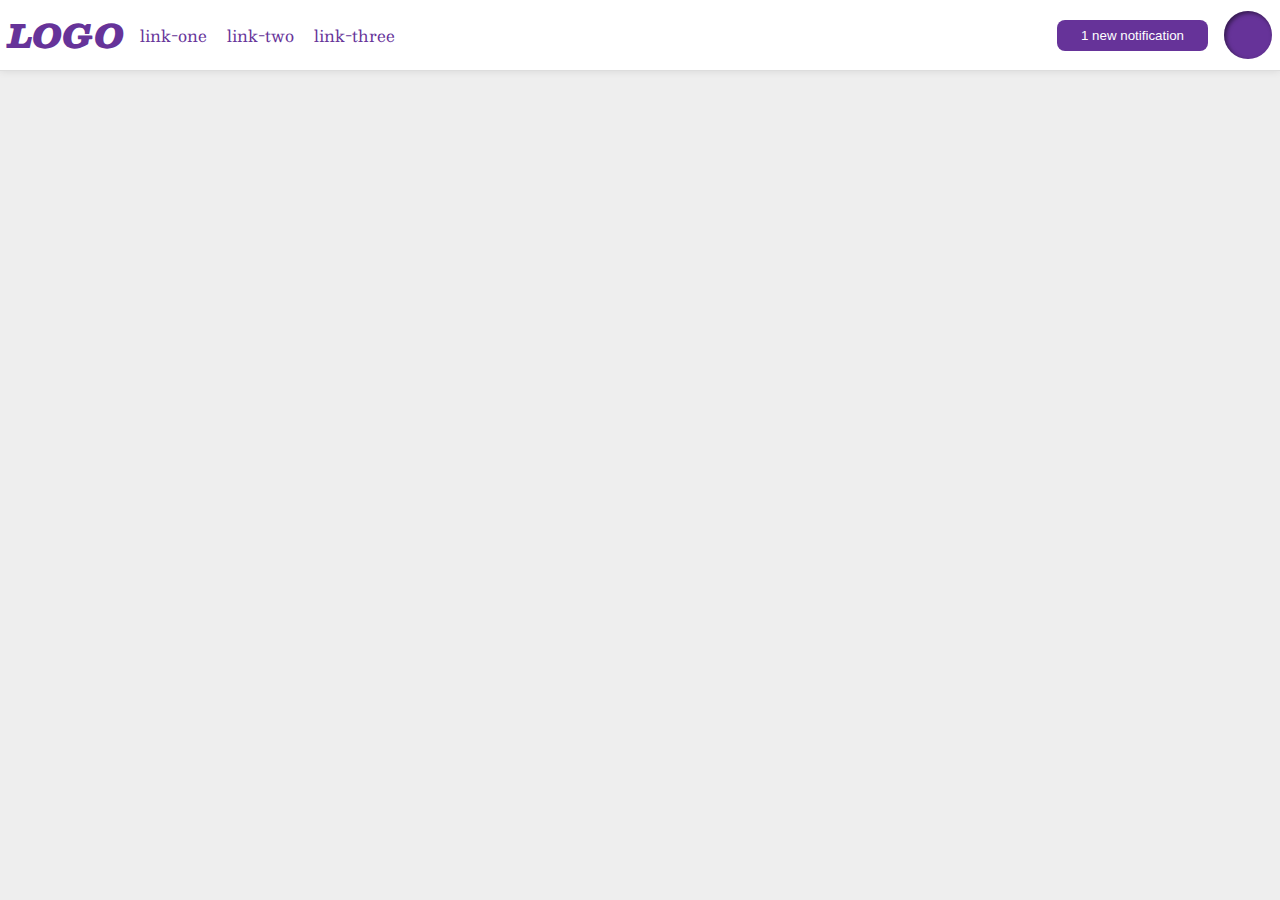
<file: flex/03-flex-header-2/index.html>
<!DOCTYPE html>
<html lang="en">
<head>
  <meta charset="UTF-8">
  <meta http-equiv="X-UA-Compatible" content="IE=edge">
  <meta name="viewport" content="width=device-width, initial-scale=1.0">
  <title>Flex Header 2</title>
  <link rel="stylesheet" href="style.css">
</head>
<body>
  <div class="header">

    <div class="left">
      <div class="logo">
            LOGO
          </div>
          <ul class="links">
            <li><a href="google.com">link-one</a></li>
            <li><a href="google.com">link-two</a></li>
            <li><a href="google.com">link-three</a></li>
          </ul>
    </div>
   

    <div class="right">
       <button class="notifications">
      1 new notification
        </button>
      <div class="profile-image"></div>
    </div>

  </div>
</body>
</html>
</file>
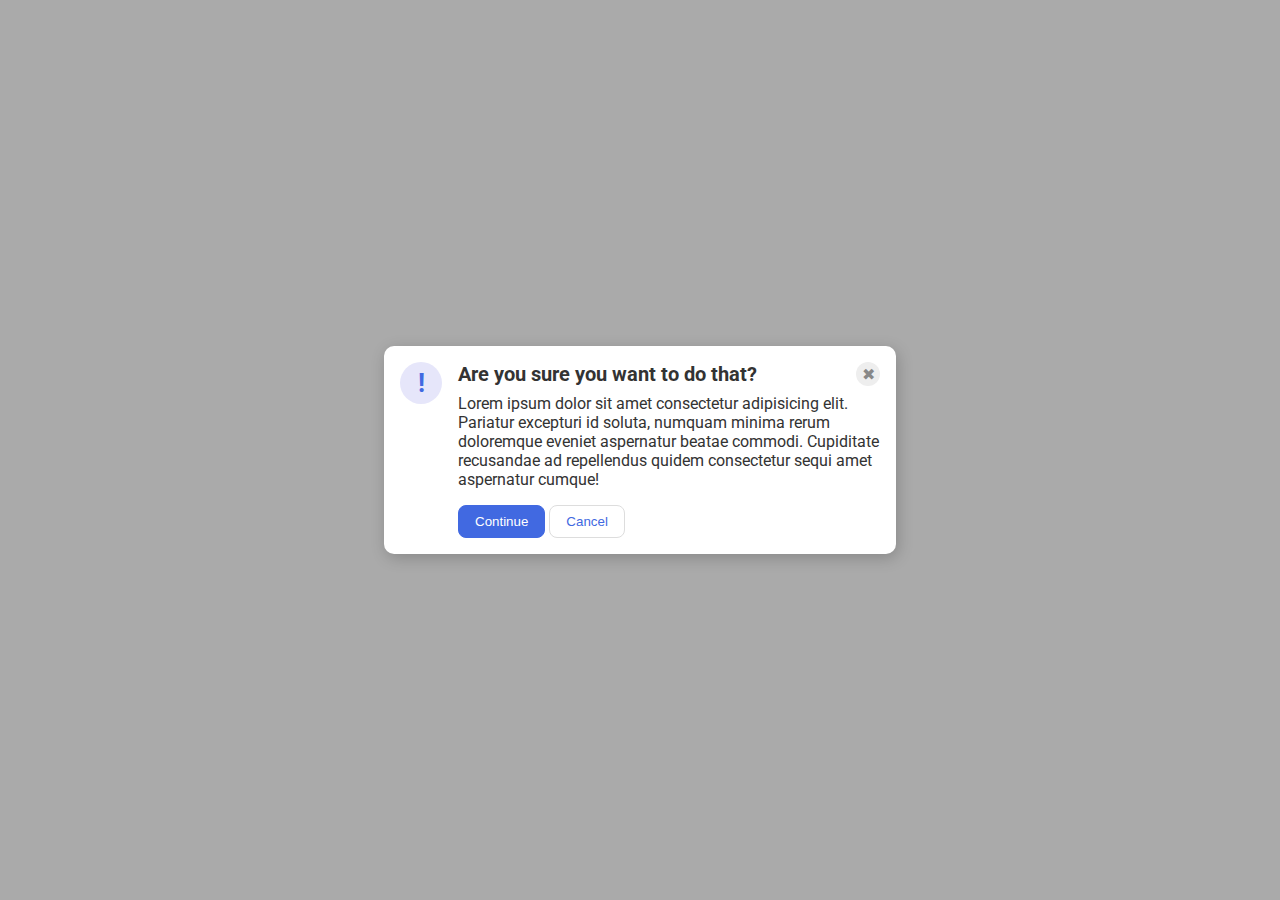
<file: flex/05-flex-modal/index.html>
<!DOCTYPE html>
<html lang="en">
<head>
  <meta charset="UTF-8">
  <meta http-equiv="X-UA-Compatible" content="IE=edge">
  <meta name="viewport" content="width=device-width, initial-scale=1.0">
  <link rel="stylesheet" href="style.css">
  <title>Modal</title>
</head>
<body>
  <div class="modal">

    <div class="icon">!</div>

    <div class="section">

        <div class="header">Are you sure you want to do that?
          <div class="close-button">✖</div> 
        </div>
         
      <div class="text">Lorem ipsum dolor sit amet consectetur adipisicing elit. Pariatur excepturi id soluta, numquam minima rerum doloremque eveniet aspernatur beatae commodi. Cupiditate recusandae ad repellendus quidem consectetur sequi amet aspernatur cumque!</div>

      <button class="continue">Continue</button>
      <button class="cancel">Cancel</button>
      
    </div>


  </div>
</body>
</html>
</file>
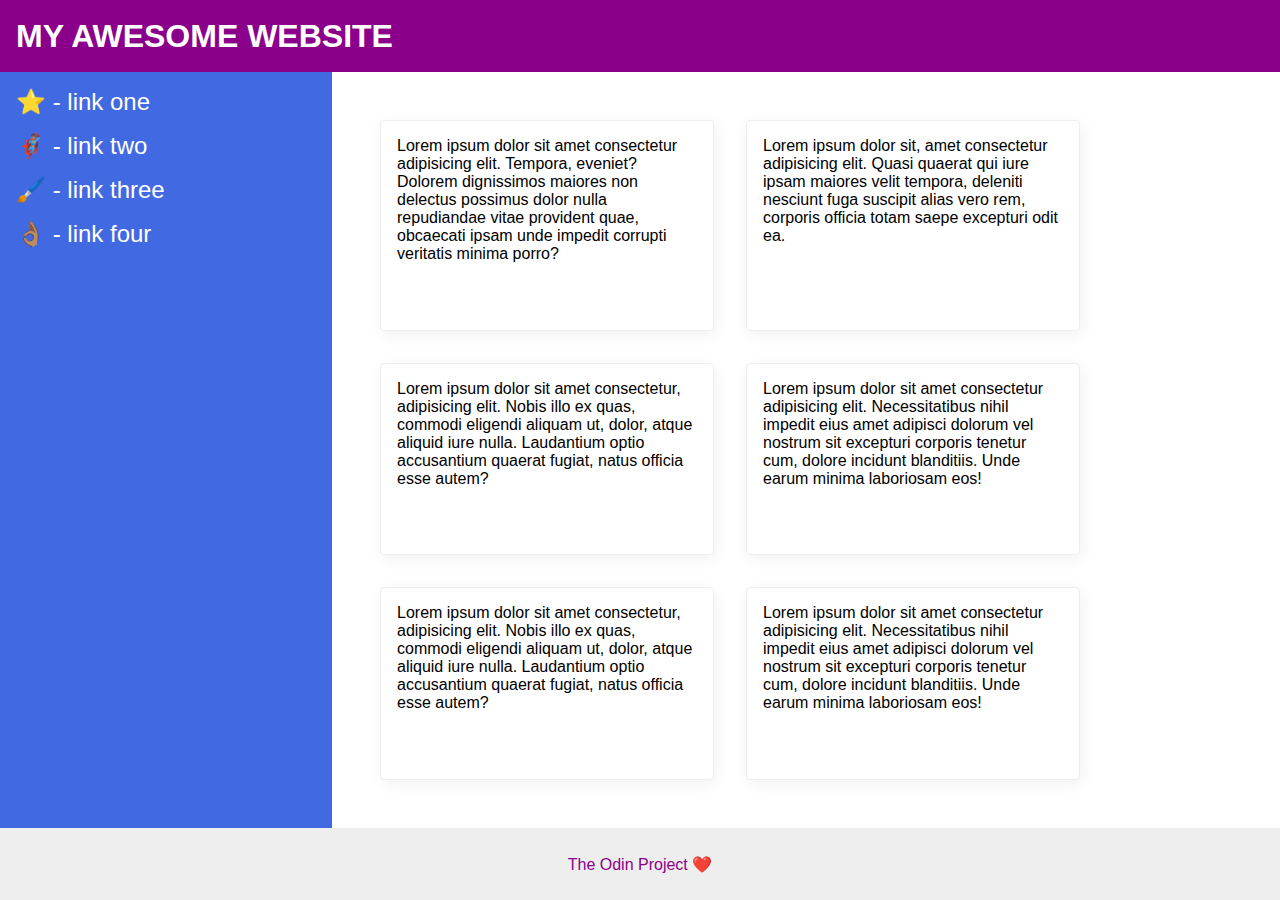
<file: flex/07-flex-layout-2/index.html>
<!DOCTYPE html>
<html lang="en">
<head>
  <meta charset="UTF-8">
  <meta http-equiv="X-UA-Compatible" content="IE=edge">
  <meta name="viewport" content="width=device-width, initial-scale=1.0">
  <title>The Holy Grail</title>
  <link rel="stylesheet" href="style.css">
</head>
<body>
  <div class="header">
    MY AWESOME WEBSITE
  </div>
  
  <div class="main">
      <div class="sidebar">
        <ul>
          <li><a href="google.com">⭐ - link one</a></li>
          <li><a href="google.com">🦸🏽‍♂️ - link two</a></li>
          <li><a href="google.com">🖌️ - link three</a></li>
          <li><a href="google.com">👌🏽 - link four</a></li>
        </ul>
      </div>

    <div class="content">
      <div class="card">Lorem ipsum dolor sit amet consectetur adipisicing elit. Tempora, eveniet? Dolorem dignissimos maiores non delectus possimus dolor nulla repudiandae vitae provident quae, obcaecati ipsam unde impedit corrupti veritatis minima porro?</div>
      <div class="card">Lorem ipsum dolor sit, amet consectetur adipisicing elit. Quasi quaerat qui iure ipsam maiores velit tempora, deleniti nesciunt fuga suscipit alias vero rem, corporis officia totam saepe excepturi odit ea.</div>
      <div class="card">Lorem ipsum dolor sit amet consectetur, adipisicing elit. Nobis illo ex quas, commodi eligendi aliquam ut, dolor, atque aliquid iure nulla. Laudantium optio accusantium quaerat fugiat, natus officia esse autem?</div>
      <div class="card">Lorem ipsum dolor sit amet consectetur adipisicing elit. Necessitatibus nihil impedit eius amet adipisci dolorum vel nostrum sit excepturi corporis tenetur cum, dolore incidunt blanditiis. Unde earum minima laboriosam eos!</div>
      <div class="card">Lorem ipsum dolor sit amet consectetur, adipisicing elit. Nobis illo ex quas, commodi eligendi aliquam ut, dolor, atque aliquid iure nulla. Laudantium optio accusantium quaerat fugiat, natus officia esse autem?</div>
      <div class="card">Lorem ipsum dolor sit amet consectetur adipisicing elit. Necessitatibus nihil impedit eius amet adipisci dolorum vel nostrum sit excepturi corporis tenetur cum, dolore incidunt blanditiis. Unde earum minima laboriosam eos!</div>
    </div>
    
  </div>

  <div class="footer">
    The Odin Project ❤️
  </div>
</body>
</html>
</file>
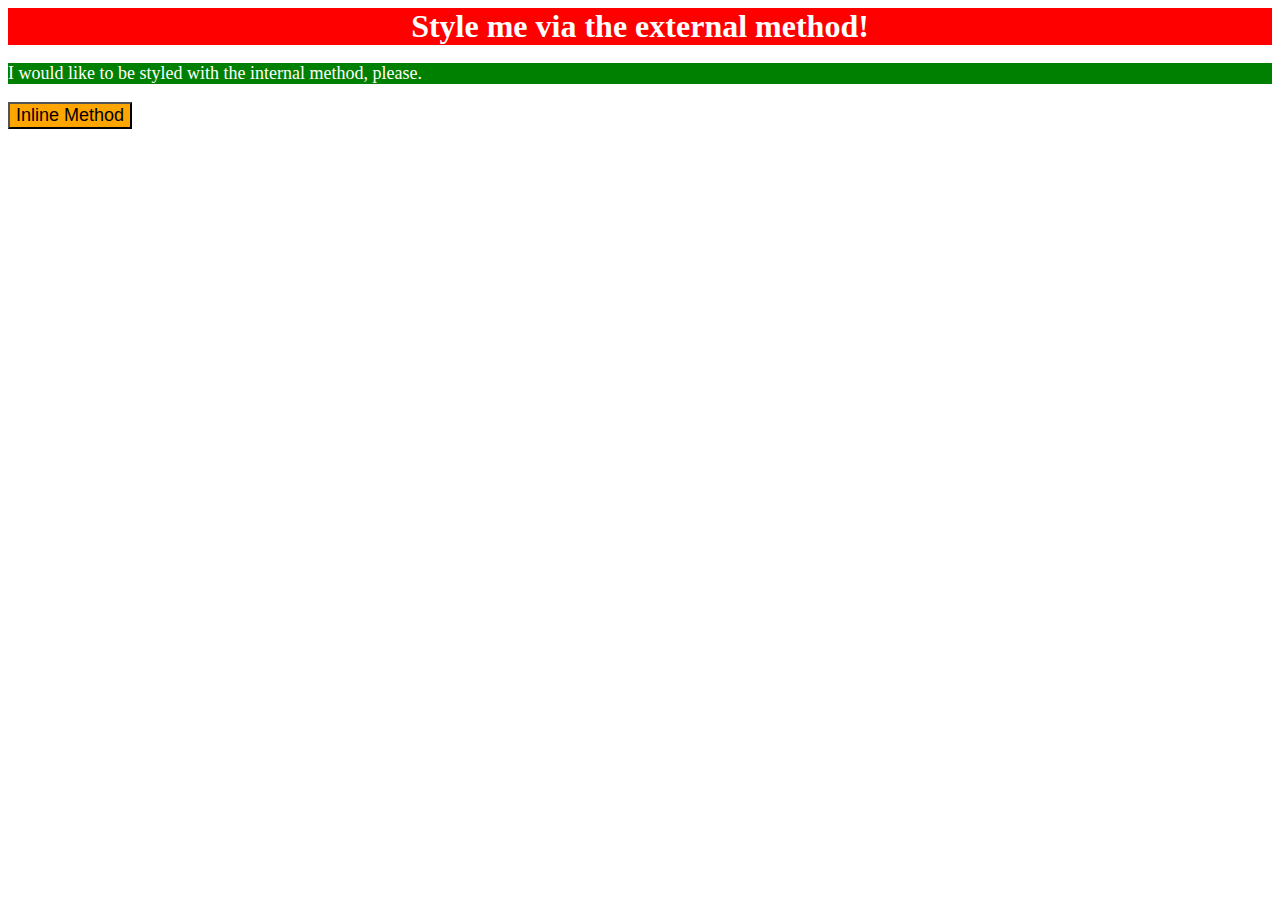
<file: foundations/01-css-methods/index.html>
<!DOCTYPE html>
<html lang="en">
  <head>
    <meta charset="UTF-8">
    <meta http-equiv="X-UA-Compatible" content="IE=edge">
    <meta name="viewport" content="width=device-width, initial-scale=1.0">

    <link rel="stylesheet" href="./style.css">

    <title>Methods for Adding CSS</title>

    <style>
      p {
        background-color: green;
        color: white;
        font-size: 18px;
      }
    </style>
  </head>
  <body>
    <div>Style me via the external method!</div>
    <p>I would like to be styled with the internal method, please.</p>
    <button style="background-color: orange; font-size: 18px;">Inline Method</button>
  </body>
</html>
</file>
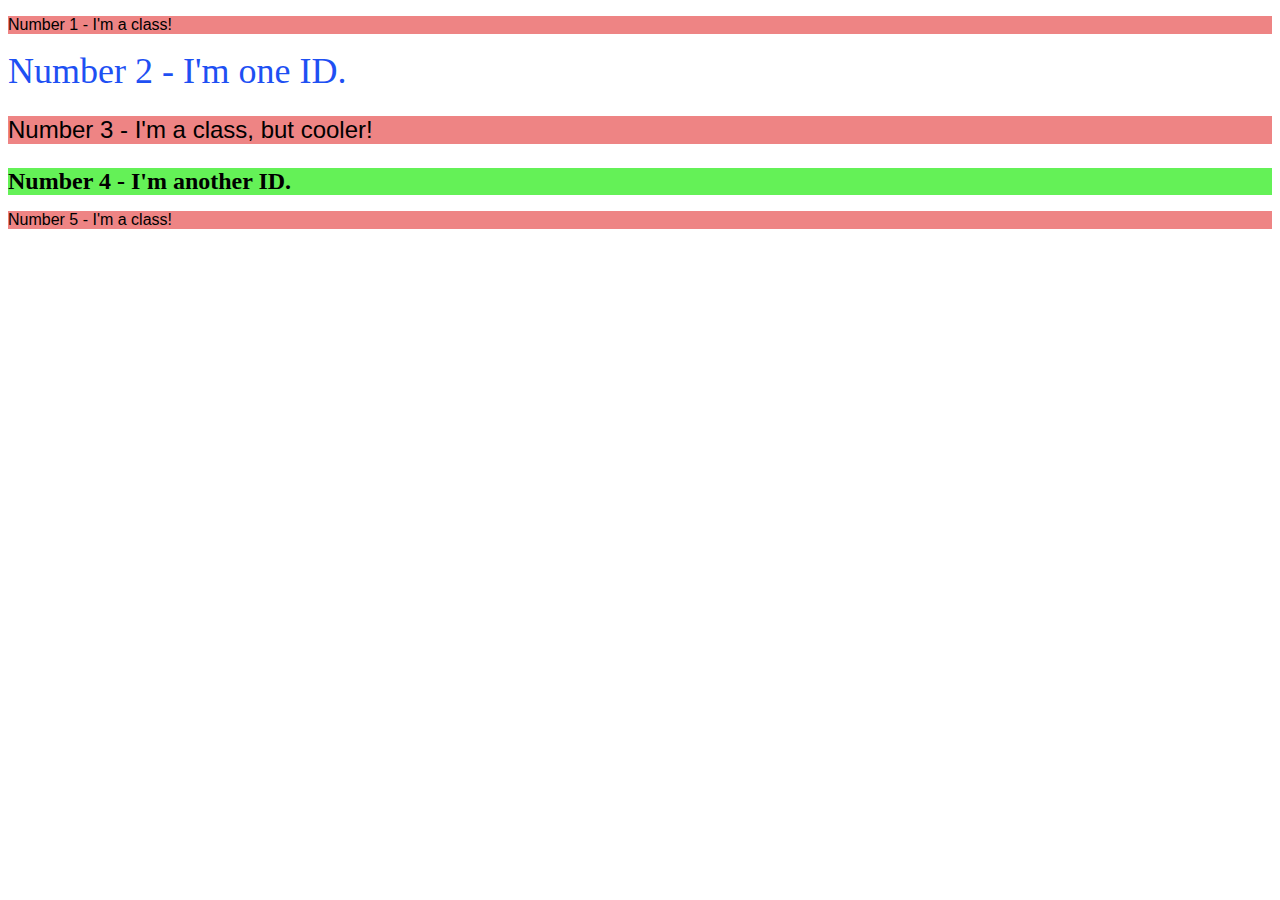
<file: foundations/02-class-id-selectors/index.html>
<!DOCTYPE html>
<html lang="en">
  <head>
    <meta charset="UTF-8">
    <meta http-equiv="X-UA-Compatible" content="IE=edge">
    <meta name="viewport" content="width=device-width, initial-scale=1.0">
    <title>Class and ID Selectors</title>
    <link rel="stylesheet" href="style.css">
  </head>
  <body>
    <p class="oddNumbers">Number 1 - I'm a class!</p>
    <div id="numTwo">Number 2 - I'm one ID.</div>
    <p class="oddNumbers" id="numThree">Number 3 - I'm a class, but cooler!</p>
    <div id="numFour">Number 4 - I'm another ID.</div>
    <p class="oddNumbers">Number 5 - I'm a class!</p>
  </body>
</html>
</file>
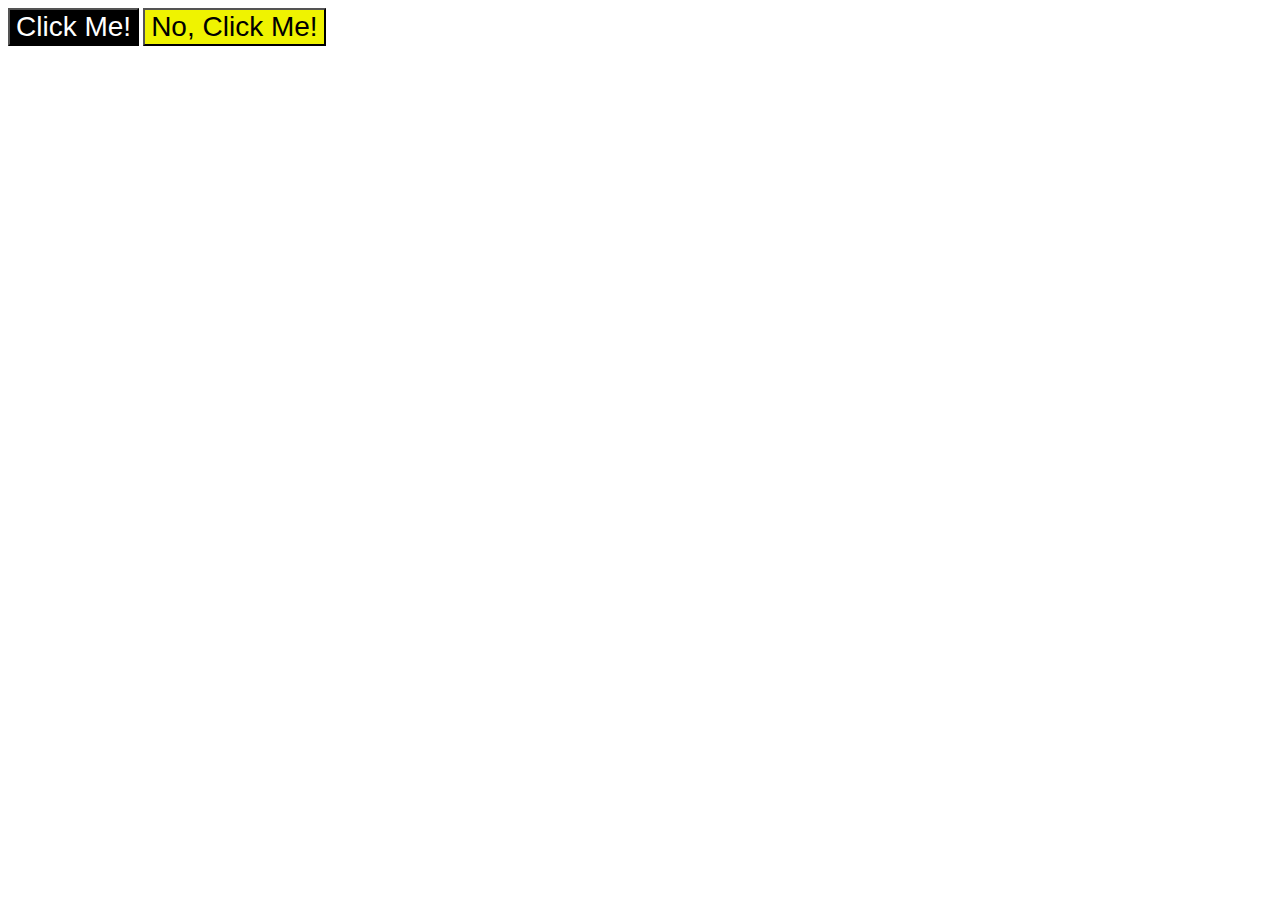
<file: foundations/03-grouping-selectors/index.html>
<!DOCTYPE html>
<html lang="en">
<head>
  <meta charset="UTF-8">
  <meta http-equiv="X-UA-Compatible" content="IE=edge">
  <meta name="viewport" content="width=device-width, initial-scale=1.0">
  <title>Grouping Selectors</title>
  <link rel="stylesheet" href="style.css">
</head>
<body>
  <button class="one">Click Me!</button>
  <button class="two">No, Click Me!</button>
</body>
</html>
</file>
<file: flex/03-flex-header-2/style.css>
/* this is some magical font-importing.  
you'll learn about it later. */
@import url('https://fonts.googleapis.com/css2?family=Besley:ital,wght@0,400;1,900&display=swap');

body {
  margin: 0;
  background: #eee;
  font-family: Besley, serif;
}

.header {
  background: white;
  border-bottom: 1px solid #ddd;
  box-shadow: 0 0 8px rgba(0,0,0,.1);
  display: flex;
  padding: 8px;
  justify-content: space-between;
  align-items: center;
}

.profile-image {
  background: rebeccapurple;
  box-shadow: inset 2px 2px 4px rgba(0,0,0,.5);
  border-radius: 50%;
  width: 48px;
  height:  48px;
}

.logo {
  color: rebeccapurple;
  font-size: 32px;
  font-weight: 900;
  font-style: italic;
}

button {
  border: none;
  border-radius: 8px;
  background: rebeccapurple;
  color: white;
  padding: 8px 24px;
}

a {
  /* this removes the line under our links */
  text-decoration: none;
  color: rebeccapurple;
}

ul {
  list-style-type: none;
  display: flex;
  margin: 0;
  padding: 0;
  gap: 16px;
}

.links {
  display: flex;
  gap: 20px;
}

.left, .right {
  display: flex;
  align-items: center;
  gap: 16px;
}
</file>
<file: flex/05-flex-modal/style.css>
@import url('https://fonts.googleapis.com/css2?family=Roboto:wght@400;700&display=swap');

html, body {
  height: 100%;
}

body {
  font-family: Roboto, sans-serif;
  margin: 0;
  background: #aaa;
  color: #333;
  /* I'll give you this one for free lol */
  display: flex;
  align-items: center;
  justify-content: center;
}

.modal {
  background: white;
  width: 480px;
  border-radius: 10px;
  box-shadow: 2px 4px 16px rgba(0,0,0,.2);
  padding: 16px;
  display: flex;
  gap: 16px;
}

.icon {
  color: royalblue;
  font-size: 26px;
  font-weight: 700;
  background: lavender;
  width: 42px;
  height: 42px;
  border-radius: 50%;
  display: flex;
  align-items: center;
  justify-content: center;
}

.close-button {
  background: #eee;
  border-radius: 50%;
  color: #888;
  font-weight: 400;
  font-size: 16px;
  height: 24px;
  width: 24px;
  display: flex;
  align-items: center;
  justify-content: center;
}

button {
  padding: 8px 16px;
  border-radius: 8px;
}

button.continue {
  background: royalblue;
  border: 1px solid royalblue;
  color: white;
}

button.cancel {
  background: white;
  border: 1px solid #ddd;
  color: royalblue;
}

.header {
  display: flex;
  align-items: center;
  justify-content: space-between;
  font-weight: bold;
  font-size: 20px;
  margin-bottom: 8px;
}

.icon {
  flex-shrink: 0;
}

.text {
  margin-bottom: 16px;
}
</file>
<file: flex/07-flex-layout-2/style.css>
body {
  font-family: -apple-system, BlinkMacSystemFont, 'Segoe UI', Roboto, Oxygen, Ubuntu, Cantarell, 'Open Sans', 'Helvetica Neue', sans-serif;
  margin: 0;
  min-height: 100vh;
  display: flex;
  flex-direction: column;
}

.header {
  height: 72px;
  background: darkmagenta;
  color: white;
  display: flex;
  align-items: center;
  font-weight: 900;
  font-size: 32px;
  padding: 0 16px;
}

.footer {
  height: 72px;
  background: #eee;
  color: darkmagenta;
  display: flex;
  justify-content: center;
  align-items: center;
}

.sidebar {
  width: 300px;
  background: royalblue;
  flex-shrink: 0;
  padding: 16px;
}

.card {
  border: 1px solid #eee;
  box-shadow: 2px 4px 16px rgba(0,0,0,.06);
  border-radius: 4px;
  padding: 16px;
  margin: 16px;
  width: 300px;
}

.content {
  display: flex;
  flex-wrap: wrap;
  padding: 32px;
}

.main {
  display: flex;
  flex: 1;
}

a {
  text-decoration: none;
  color: white;
  font-size: 24px;
}

ul {
  list-style: none;
  margin: 0;
  padding: 0;
}

li {
  margin-bottom: 16px;
}
</file>
<file: foundations/01-css-methods/style.css>
div {
    background-color: red;
    color: white;
    font-size: 32px;
    text-align: center;
    font-weight: bold;
  }
</file>
<file: foundations/02-class-id-selectors/style.css>
.oddNumbers {
    background-color: rgb(238, 132, 132);
    font-family: Verdana, sans-serif;
}

.oddNumbers#numThree {
    font-size: 24px;
}

#numTwo {
    color: rgb(30, 80, 243);
    font-size: 36px;
}

#numFour {
    background-color: rgb(100, 241, 87);
    font-size: 24px;
    font-weight: bold;
}
</file>
<file: foundations/03-grouping-selectors/style.css>
.one {
    background-color: #000000;
    color: #ffffff;
}

.two {
    background-color: #eff300;
}

.one,
.two {
    font-size: 28px;
    font-family: Helvetica, "Times New Roman", sans-serif;
}
</file>
